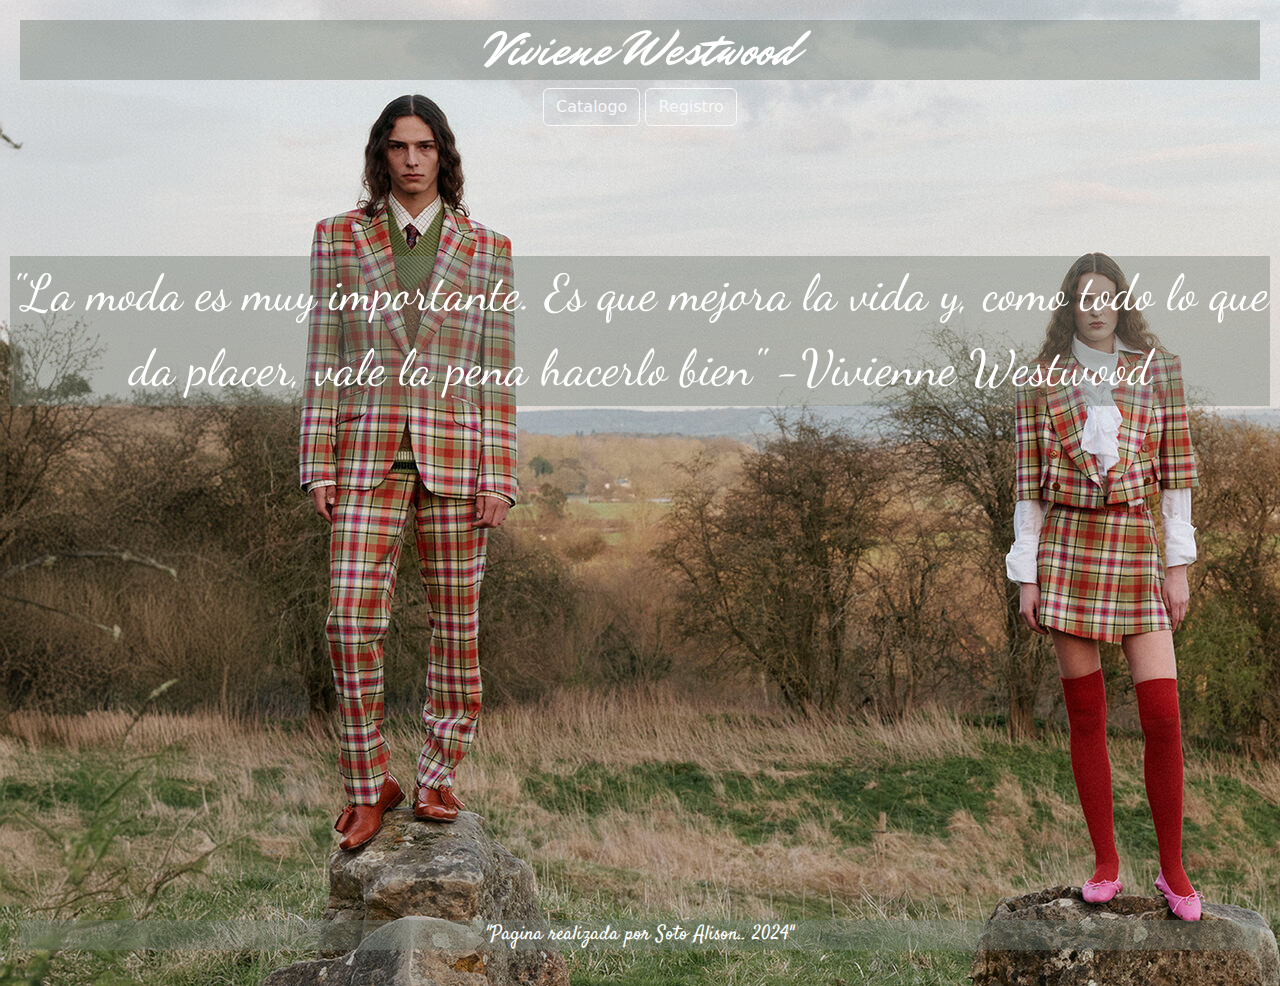
<file: index.html>
<!DOCTYPE html>
<html lang="en">
<head>
    <meta charset="UTF-8">
    <meta name="viewport" content="width=device-width, initial-scale=1.0">
    <meta name="viewport" content="width=device-width, initial-scale=1" />
    <link rel="stylesheet" href="./public/css/styles.css">
    <link href="https://cdn.jsdelivr.net/npm/bootstrap@5.3.3/dist/css/bootstrap.min.css" rel="stylesheet" integrity="sha384-QWTKZyjpPEjISv5WaRU9OFeRpok6YctnYmDr5pNlyT2bRjXh0JMhjY6hW+ALEwIH" crossorigin="anonymous">
    <link rel="preconnect" href="https://fonts.googleapis.com">
    <link rel="preconnect" href="https://fonts.gstatic.com" crossorigin>
    <link href="https://fonts.googleapis.com/css2?family=Dancing+Script:wght@400..700&display=swap" rel="stylesheet">
    <link rel="preconnect" href="https://fonts.googleapis.com">
    <link rel="preconnect" href="https://fonts.googleapis.com">
    <link rel="preconnect" href="https://fonts.gstatic.com" crossorigin>
    <link href="https://fonts.googleapis.com/css2?family=Dancing+Script:wght@400..700&family=Mr+Dafoe&family=Satisfy&display=swap" rel="stylesheet">
    <link rel="preconnect" href="https://fonts.gstatic.com" crossorigin>
    <link href="https://fonts.googleapis.com/css2?family=Dancing+Script:wght@400..700&family=Satisfy&display=swap" rel="stylesheet">
    <title>Vivienne Westwood</title>
</head>
<body>
    <main>
        <header>
            <h1 id="inicio">Viviene Westwood</h1>
          <nav>
              <a href="public/views/catalogo.html"><button type="button" class="btn btn-outline-light">Catalogo</button></a>
              <a href="public/views/registro.html"><button type="button" class="btn btn-outline-light">Registro</button></a>
            </nav>
        </header>
        <section>
            <p id="moda">"La moda es muy importante. Es que mejora la vida y, como todo lo que da placer, vale la pena hacerlo bien" -Vivienne Westwood</p>
        </section>
    </main>
    <footer>
        <p id="credito">"Pagina realizada por Soto Alison..  2024"</p>
    </footer>
</body>
<script src="https://cdn.jsdelivr.net/npm/bootstrap@5.3.3/dist/js/bootstrap.bundle.min.js" integrity="sha384-YvpcrYf0tY3lHB60NNkmXc5s9fDVZLESaAA55NDzOxhy9GkcIdslK1eN7N6jIeHz" crossorigin="anonymous"></script>
</html>
</file>
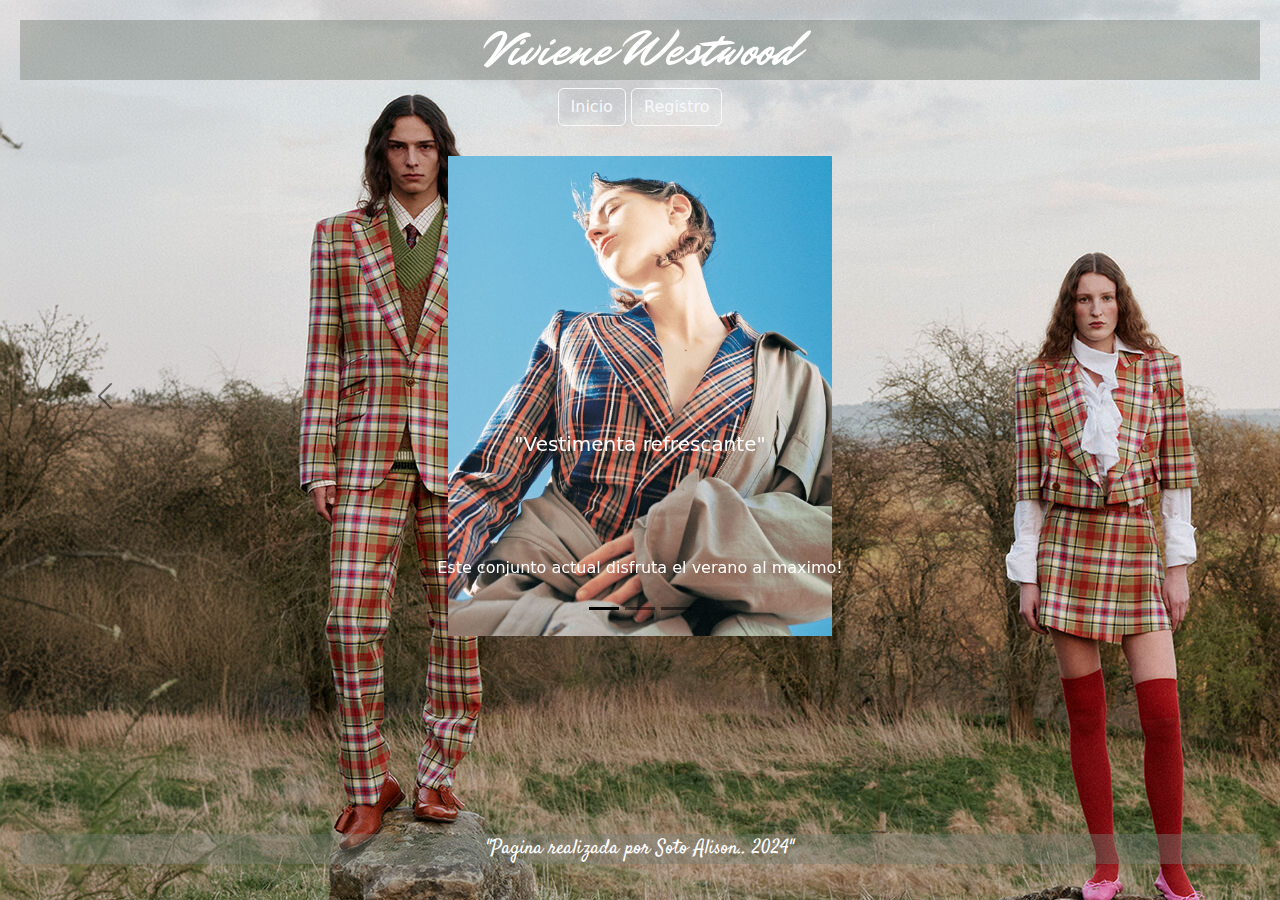
<file: public/views/catalogo.html>
<!DOCTYPE html>
<html lang="en">
<head>
    <meta charset="UTF-8">
    <meta name="viewport" content="width=device-width, initial-scale=1.0">
    <meta name="viewport" content="width=device-width, initial-scale=1" />
    <link rel="stylesheet" href="../css/styles.css">
    <link href="https://cdn.jsdelivr.net/npm/bootstrap@5.3.3/dist/css/bootstrap.min.css" rel="stylesheet" integrity="sha384-QWTKZyjpPEjISv5WaRU9OFeRpok6YctnYmDr5pNlyT2bRjXh0JMhjY6hW+ALEwIH" crossorigin="anonymous">
    <link rel="preconnect" href="https://fonts.googleapis.com">
    <link rel="preconnect" href="https://fonts.gstatic.com" crossorigin>
    <link href="https://fonts.googleapis.com/css2?family=Dancing+Script:wght@400..700&display=swap" rel="stylesheet">
    <link rel="preconnect" href="https://fonts.googleapis.com">
    <link rel="preconnect" href="https://fonts.googleapis.com">
    <link rel="preconnect" href="https://fonts.gstatic.com" crossorigin>
    <link href="https://fonts.googleapis.com/css2?family=Dancing+Script:wght@400..700&family=Mr+Dafoe&family=Satisfy&display=swap" rel="stylesheet">
    <link rel="preconnect" href="https://fonts.gstatic.com" crossorigin>
    <link href="https://fonts.googleapis.com/css2?family=Dancing+Script:wght@400..700&family=Satisfy&display=swap" rel="stylesheet">
    <title>Vivienne Westwood</title>
</head>
<body>
    <main>
        <header>
            <h1 id="inicio">Viviene Westwood</h1>
          <nav>
              <a href="../index.html"><button type="button" class="btn btn-outline-light">Inicio</button></a>
              <a href="registro.html"><button type="button" class="btn btn-outline-light">Registro</button></a>
             </nav>
        </header>
        <section>
          <div id="carouselExampleDark" class="carousel carousel-dark slide">
            <div class="carousel-indicators">
              <button type="button" data-bs-target="#carouselExampleDark" data-bs-slide-to="0" class="active" aria-current="true" aria-label="Slide 1"></button>
              <button type="button" data-bs-target="#carouselExampleDark" data-bs-slide-to="1" aria-label="Slide 2"></button>
              <button type="button" data-bs-target="#carouselExampleDark" data-bs-slide-to="2" aria-label="Slide 3"></button>
            </div>
            <div class="carousel-inner">
              <div class="carousel-item active" data-bs-interval="10000">
                <img src="../img/verano.png" class="verano" alt="...">
                <div class="carousel-caption d-none d-md-block">
                  <h5 id="font">"Vestimenta refrescante"</h5>
                  <p id="font1">Este conjunto actual disfruta el verano al maximo!</p>
                </div>
              </div>
              <div class="carousel-item" data-bs-interval="2000">
                <img src="../img/rojo.png" class="rojo" alt="...">
                <div class="carousel-caption d-none d-md-block">
                  <h5 id="hi">"Vestimenta casual"</h5>
                  <p id="hi1">La moda es simple!.</p>
                </div>
              </div>
              <div class="carousel-item">
                <img src="../img/azul.png" class="azul" alt="...">
                <div class="carousel-caption d-none d-md-block">
                  <h5 id="ho">"Vestimenta magnifica"</h5>
                  <p id="ho1">Estos colores asientan todo! Unica propuesta.</p>
                </div>
              </div>
            </div>
            <button class="carousel-control-prev" type="button" data-bs-target="#carouselExampleDark" data-bs-slide="prev">
              <span class="carousel-control-prev-icon" aria-hidden="true"></span>
              <span class="visually-hidden">Previous</span>
            </button>
            <button class="carousel-control-next" type="button" data-bs-target="#carouselExampleDark" data-bs-slide="next">
              <span class="carousel-control-next-icon" aria-hidden="true"></span>
              <span class="visually-hidden">Next</span>
            </button>
          </div>
        </section>
    <footer>
        <p id="credito">"Pagina realizada por Soto Alison..  2024"</p>
    </footer>
</body>
<script src="https://cdn.jsdelivr.net/npm/bootstrap@5.3.3/dist/js/bootstrap.bundle.min.js" integrity="sha384-YvpcrYf0tY3lHB60NNkmXc5s9fDVZLESaAA55NDzOxhy9GkcIdslK1eN7N6jIeHz" crossorigin="anonymous"></script>
</html>
</file>
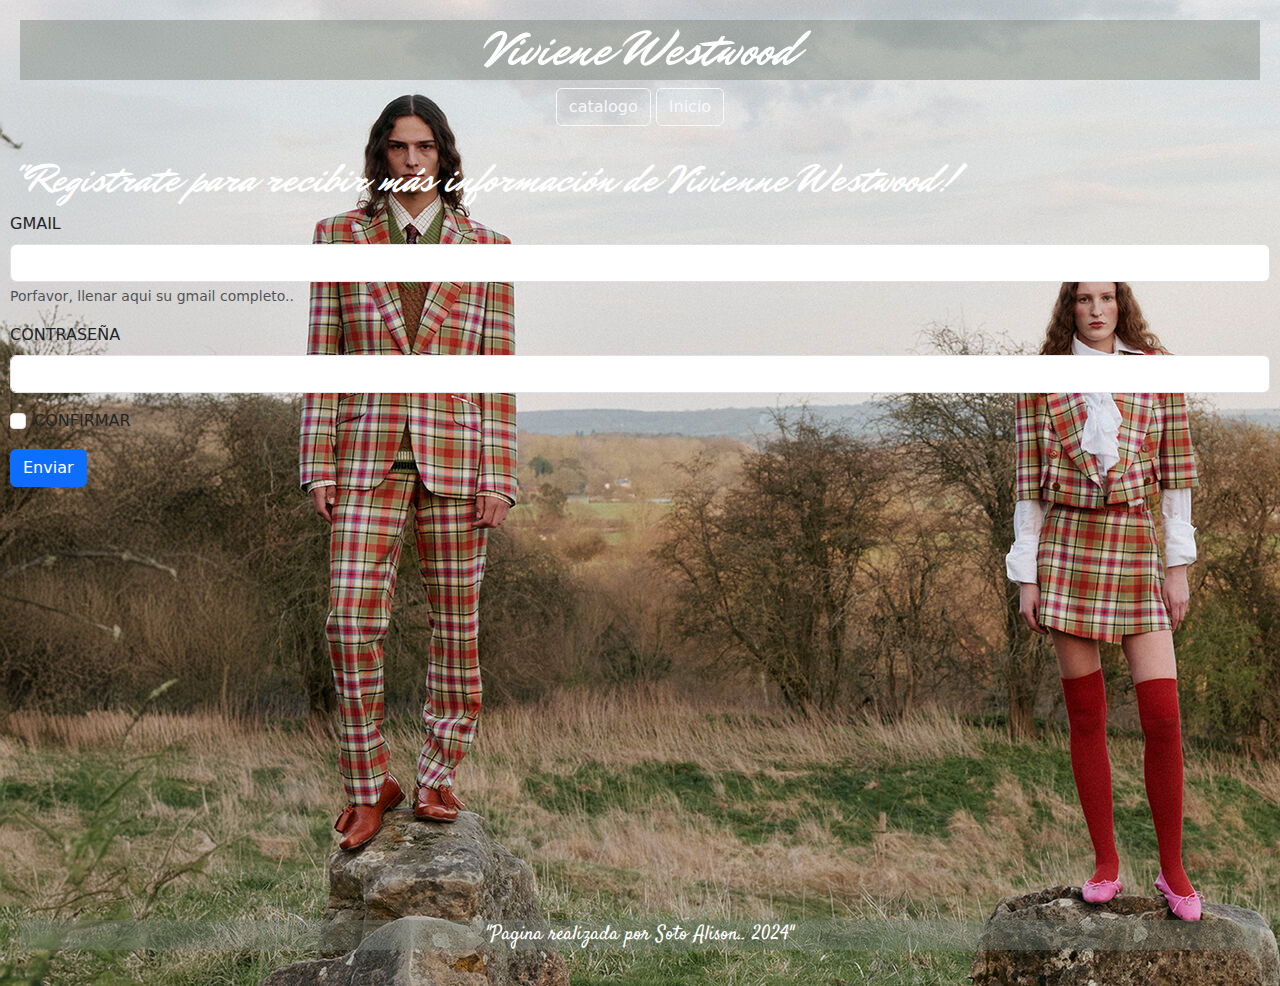
<file: public/views/registro.html>
<!DOCTYPE html>
<html lang="en">
<head>
    <meta charset="UTF-8">
    <meta name="viewport" content="width=device-width, initial-scale=1.0">
    <meta name="viewport" content="width=device-width, initial-scale=1" />
    <link rel="stylesheet" href="../css/styles.css">
    <link href="https://cdn.jsdelivr.net/npm/bootstrap@5.3.3/dist/css/bootstrap.min.css" rel="stylesheet" integrity="sha384-QWTKZyjpPEjISv5WaRU9OFeRpok6YctnYmDr5pNlyT2bRjXh0JMhjY6hW+ALEwIH" crossorigin="anonymous">
    <link rel="preconnect" href="https://fonts.googleapis.com">
    <link rel="preconnect" href="https://fonts.gstatic.com" crossorigin>
    <link href="https://fonts.googleapis.com/css2?family=Dancing+Script:wght@400..700&display=swap" rel="stylesheet">
    <link rel="preconnect" href="https://fonts.googleapis.com">
    <link rel="preconnect" href="https://fonts.googleapis.com">
    <link rel="preconnect" href="https://fonts.gstatic.com" crossorigin>
    <link href="https://fonts.googleapis.com/css2?family=Dancing+Script:wght@400..700&family=Mr+Dafoe&family=Satisfy&display=swap" rel="stylesheet">
    <link rel="preconnect" href="https://fonts.gstatic.com" crossorigin>
    <link rel="preconnect" href="https://fonts.googleapis.com">
    <link rel="preconnect" href="https://fonts.gstatic.com" crossorigin>
    <link href="https://fonts.googleapis.com/css2?family=Dancing+Script:wght@400..700&family=Mr+Dafoe&family=Satisfy&display=swap" rel="stylesheet">
    <link href="https://fonts.googleapis.com/css2?family=Dancing+Script:wght@400..700&family=Satisfy&display=swap" rel="stylesheet">
    <title>Vivienne Westwood</title>
</head>
<body>
    <main>
        <header>
            <h1 id="inicio">Viviene Westwood</h1>
            <nav>
            <a href="catalogo.html"><button type="button" class="btn btn-outline-light">catalogo</button></a>
            <a href="../index.html"><button type="button" class="btn btn-outline-light">Inicio</button></a>
            </nav>
        </header>
    <section>
        <h1 id="registro">"Registrate para recibir más información de Vivienne Westwood!</h1>
        <form>
            <div class="mb-3">
              <label for="exampleInputEmail1" class="form-label">GMAIL</label>
              <input type="email" class="form-control" id="exampleInputEmail1" aria-describedby="emailHelp">
              <div id="emailHelp" class="form-text">Porfavor, llenar aqui su gmail completo..</div>
            </div>
            <div class="mb-3">
              <label for="exampleInputPassword1" class="form-label">CONTRASEÑA</label>
              <input type="password" class="form-control" id="exampleInputPassword1">
            </div>
            <div class="mb-3 form-check">
              <input type="checkbox" class="form-check-input" id="exampleCheck1">
              <label class="form-check-label" for="exampleCheck1">CONFIRMAR</label>
            </div>
            <button type="submit" class="btn btn-primary">Enviar</button>
          </form>
     </section>
    </main>
    <footer>
        <p id="credito">"Pagina realizada por Soto Alison..  2024"</p>
    </footer>
</body>
<script src="https://cdn.jsdelivr.net/npm/bootstrap@5.3.3/dist/js/bootstrap.bundle.min.js" integrity="sha384-YvpcrYf0tY3lHB60NNkmXc5s9fDVZLESaAA55NDzOxhy9GkcIdslK1eN7N6jIeHz" crossorigin="anonymous"></script>
</html>
</file>
<file: public/css/styles.css>
/*ESTILOS MAIN (FONDO DE LA PAGINA)*/
body{
background-image: url(../img/vivi.png);
}
/*ESTILOS HEADER*/
header{
    padding: 20px;
    text-align: center;
}
/*ESTILOS MAIN*/
main{
    display: flex;
    flex-direction: column;
    min-height: 100vh;
}
/*ESTILOS SECTION*/
section{
    flex: 1;
    padding: 10px;
}
section p{
    text-align: center;
    margin-top: 100px;
}
/*ESTILOS FOOTER*/
footer{
    padding: 20px;
    text-align: center;
}
/*FUENTES DE PAGINA PRNCIPAL*/
#inicio{
    font-family: "Mr Dafoe", cursive;
    color: white;
    font-size: 50px;
    background-color: rgba(116, 126, 113, 0.425)
}
#moda{
    font-family: "Dancing Script", cursive;
    font-size: 50px;
    text-align: center;
    color: white;
    background-color: rgba(116, 126, 113, 0.425)
}
#mmoda{
    font-family: "Dancing Script", cursive;
    font-size: 50px;
    text-align: center;
    margin-top: 10px;
    color: white;
}
#credito{
    color: white;
    font-family: "Satisfy", cursive;
    font-size: 20px;
    text-align: center;
    background-color: rgba(116, 126, 113, 0.425)
}
/*AJUSTE DE CARRUSEL*/
.verano{
    margin-left: auto;
    margin-right: auto; 
    width:30vw;
    justify-content: center;
    display: flex;
}
.rojo{
    margin-left: auto;
    margin-right: auto; 
    width:30vw;
    justify-content: center;
    display: flex;
}
.azul{
    margin-left: auto;
    margin-right: auto; 
    width:30vw;
    justify-content: center;
    display: flex;
}
/*COLORES DE LETRA DEL CATALOGO*/
#font{
    color: white;
}
#font1{
    color: white;
}
#hi{
    color: white;
}
#hi1{
    color: white;
}
#ho{
    color: white;
}
#ho1{
    color: white;
}
/*AJUSTES EN REGISTRO*/
#registro{
    font-family: "Mr Dafoe", cursive;
    color: white;
}
</file>
